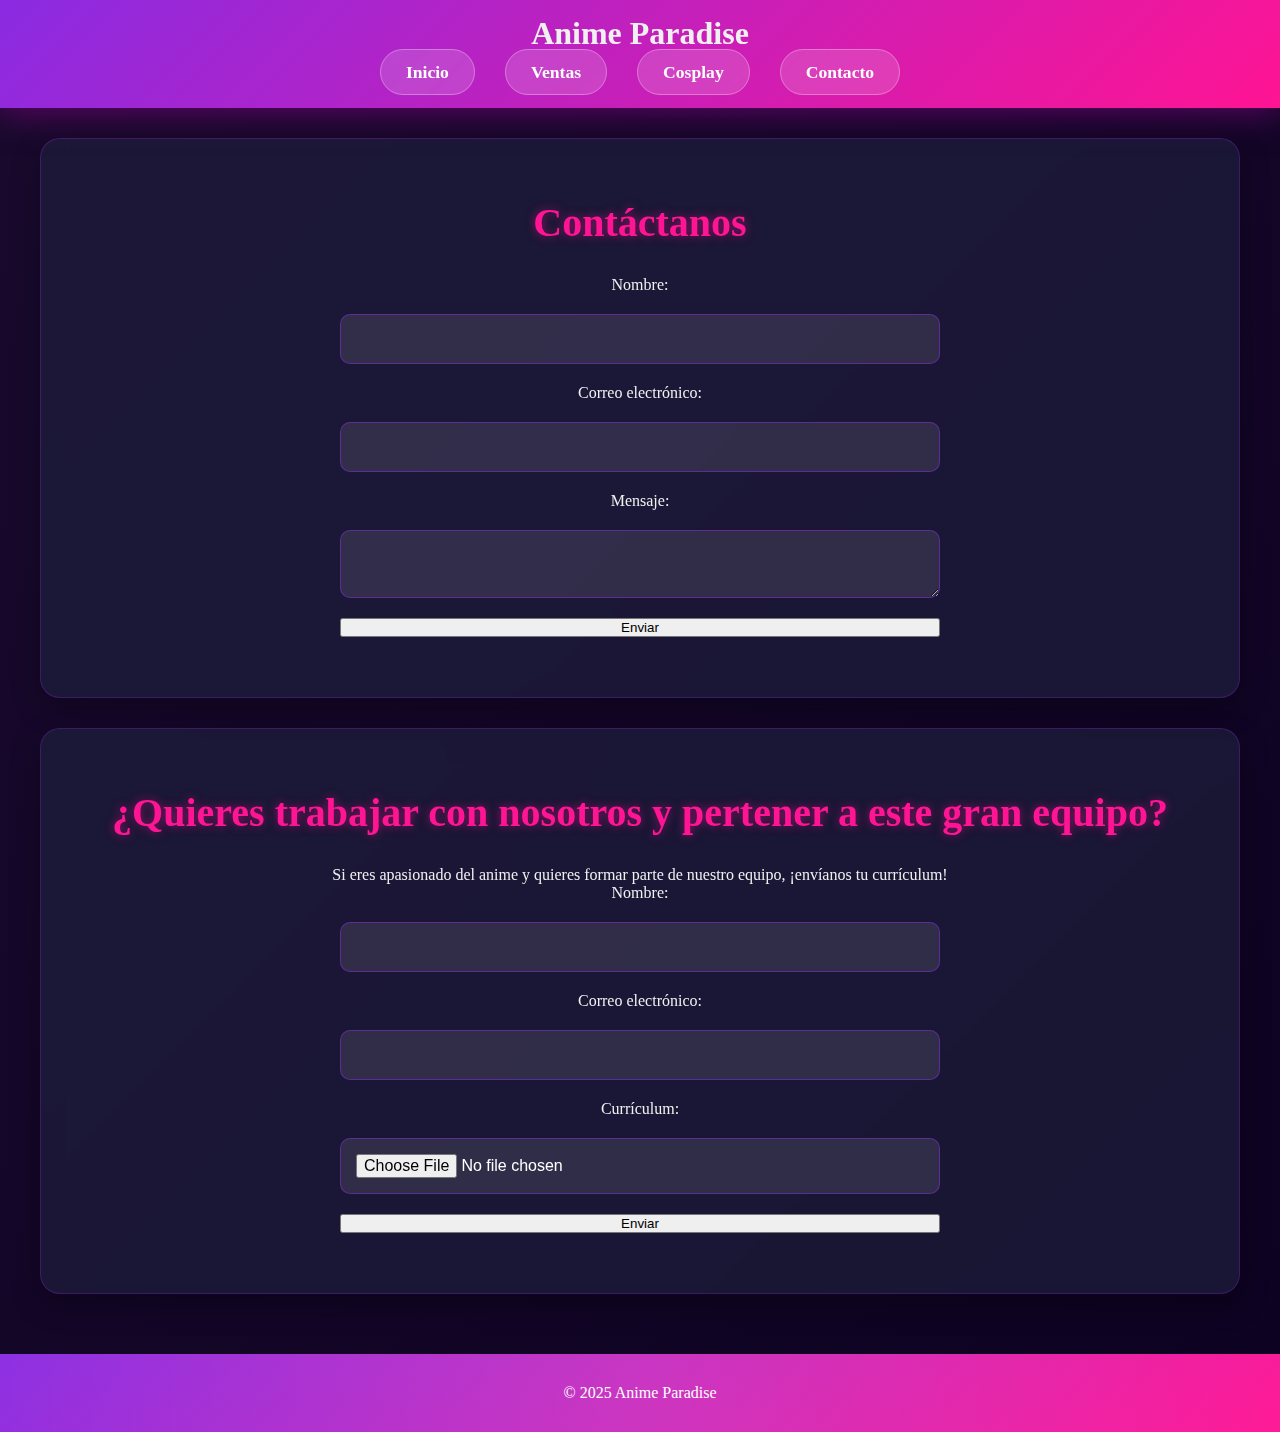
<file: contacto.html>
<!DOCTYPE html>
<html lang="es">
<head>
  <meta charset="UTF-8" />
  <meta name="viewport" content="width=device-width, initial-scale=1.0"/>
  <title>Contacto - Anime Paradise</title>
  <link rel="stylesheet" href="styles.css" />
</head>
<body>
  <header>
  
  </header>

  <section id="contacto">
    <h2>Contáctanos</h2>
    <form>
      <label for="nombre">Nombre:</label>
      <input type="text" id="nombre" name="nombre">
      <label for="email">Correo electrónico:</label>
      <input type="email" id="email" name="email">
      <label for="mensaje">Mensaje:</label>
      <textarea id="mensaje" name="mensaje"></textarea>
      <button type="submit">Enviar</button>
    </form>
  </section>

  <section id="trabaja">
    <h2>¿Quieres trabajar con nosotros y pertener a este gran equipo?</h2>
    <p>Si eres apasionado del anime y quieres formar parte de nuestro equipo, ¡envíanos tu currículum!</p>
    <form>
      <label for="nombre-trabajo">Nombre:</label>
      <input type="text" id="nombre-trabajo" name="nombre">
      <label for="email-trabajo">Correo electrónico:</label>
      <input type="email" id="email-trabajo" name="email">
      <label for="curriculum">Currículum:</label>
      <input type="file" id="curriculum" name="curriculum">
      <button type="submit">Enviar</button>
    </form>
    </section>
    

    
    <footer>
        <p>&copy; 2025 Anime Paradise</p>
    </footer>

    <script>
        document.getElementById("contacto-form").addEventListener("submit", function(event) {
            event.preventDefault();
            document.getElementById("mensaje-enviado").style.display = "block";
            this.reset();
        });
    </script>
    <div class="estrellas-container" id="estrellas"></div>

    <script>
        // Generador de estrellas dinámicas
        const container = document.getElementById('estrellas');
        for (let i = 0; i < 80; i++) {
            const star = document.createElement('div');
            star.classList.add('estrella');
            star.style.left = `${Math.random() * 100}%`;
            star.style.top = `${Math.random() * 100}%`;
            star.style.width = `${Math.random() * 3 + 1}px`;
            star.style.height = star.style.width;
            star.style.animationDelay = `${Math.random() * 5}s`;
            star.style.animationDuration = `${Math.random() * 30 + 30}s`;
            container.appendChild(star);
        }
    </script>
 <script src="loadMenu.js"></script>
</body>
</html>
</file>
<file: styles.css>
/* ===== VARIABLES CSS ===== */
:root {
    --color-primario: #8a2be2;
    --color-secundario: #ff1493;
    --color-fondo: #1a0a2e;
    --color-fondo-secundario: #0d0221;
    --color-texto: #f0f0f0;
    --color-destacado: #00ffff;
    --sombra-neon: 0 0 10px #ff00ff, 0 0 20px #00ffff;
  }
  
  /* ===== ESTILOS GENERALES ===== */
  * {
    margin: 0;
    padding: 0;
    box-sizing: border-box;
    transition: all 0.3s ease;
  }
  
  body {
    font-family: 'Comic Neue', cursive;
    background: linear-gradient(135deg, var(--color-fondo) 0%, var(--color-fondo-secundario) 100%);
    color: var(--color-texto);
    text-align: center;
    scroll-behavior: smooth;
    position: relative;
    overflow-x: hidden;
    min-height: 100vh;
  }
  
  /* ===== FONDO CON ESTRELLAS ANIMADAS ===== */
  .estrellas-container {
    position: fixed;
    top: 0;
    left: 0;
    width: 100%;
    height: 100%;
    pointer-events: none;
    z-index: -1;
    overflow: hidden;
  }
  
  .estrella {
    position: absolute;
    background-color: white;
    border-radius: 50%;
    animation: brillar 3s infinite alternate, mover 50s linear infinite;
    opacity: 0;
  }
  
  @keyframes brillar {
    0%, 100% { opacity: 0.2; }
    50% { opacity: 1; box-shadow: 0 0 10px 2px rgba(255, 255, 255, 0.8); }
  }
  
  @keyframes mover {
    0% { transform: translateY(0) translateX(0); }
    100% { transform: translateY(-100vh) translateX(50px); }
  }
  
  /* ===== ENCABEZADO Y MENÚ ===== */
  header {
    background: linear-gradient(135deg, var(--color-primario) 0%, var(--color-secundario) 100%);
    padding: 15px 0;
    position: relative;
    z-index: 1000;
    box-shadow: 0 4px 30px rgba(139, 0, 139, 0.6);
  }
  
  nav {
    display: flex;
    justify-content: center;
    align-items: center;
    padding: 10px 0;
  }
  
  nav ul {
    list-style: none;
    padding: 0;
    margin: 0;
    display: flex;
  }
  
  nav ul li {
    position: relative;
    margin: 0 15px;
  }
  
  nav a {
    color: white;
    text-decoration: none;
    padding: 12px 25px;
    border-radius: 30px;
    font-weight: bold;
    background: rgba(255, 255, 255, 0.15);
    backdrop-filter: blur(5px);
    border: 1px solid rgba(255, 255, 255, 0.3);
    font-size: 1.1rem;
  }
  
  nav a:hover {
    background: rgba(255, 255, 255, 0.3);
    box-shadow: var(--sombra-neon);
    transform: translateY(-5px);
  }
  
  /* ===== SUBMENÚ ===== */
  .submenu-content {
    display: none;
    position: absolute;
    background: rgba(40, 40, 80, 0.95);
    min-width: 200px;
    border-radius: 0 0 15px 15px;
    box-shadow: 0 10px 25px rgba(0, 0, 0, 0.3);
    z-index: 100;
  }
  
  .submenu:hover .submenu-content {
    display: block;
  }
  
  .submenu-content li {
    display: block;
    margin: 0;
    padding: 10px;
    border-bottom: 1px solid rgba(138, 43, 226, 0.3);
  }
  
  .submenu-content li:last-child {
    border-bottom: none;
  }
  
  .submenu-content a {
    padding: 8px 15px !important;
    border-radius: 8px !important;
  }
  
  /* ===== MENÚ MÓVIL ===== */
  .menu-toggle {
    display: none;
    background: none;
    border: none;
    color: white;
    font-size: 2rem;
    cursor: pointer;
    padding: 10px;
    position: absolute;
    right: 20px;
    top: 15px;
  }
  
  @media (max-width: 768px) {
    .menu-toggle {
      display: block;
    }
    
    nav ul {
      display: none;
      flex-direction: column;
      position: absolute;
      top: 100%;
      left: 0;
      width: 100%;
      background: linear-gradient(135deg, var(--color-primario) 0%, var(--color-secundario) 100%);
      z-index: 1000;
    }
    
    nav ul.active {
      display: flex;
    }
    
    nav ul li {
      display: block;
      margin: 0;
      text-align: center;
      padding: 15px 0;
    }
    
    .submenu-content {
      position: static;
      display: none;
      background: rgba(70, 20, 120, 0.9);
      width: 80%;
      margin: 5px auto;
    }
    
    .submenu:hover .submenu-content,
    .submenu-content.active {
      display: block;
    }
    
    nav a {
      padding: 8px 15px;
    }
  }
  
  /* ===== SECCIONES PRINCIPALES ===== */
  section {
    padding: 60px 20px;
    background: rgba(30, 30, 60, 0.7);
    margin: 30px auto;
    max-width: 1200px;
    border-radius: 20px;
    backdrop-filter: blur(10px);
    border: 1px solid rgba(138, 43, 226, 0.3);
    box-shadow: 0 10px 30px rgba(0, 0, 0, 0.3);
    position: relative;
    z-index: 1;
  }
  
  h2 {
    color: var(--color-secundario);
    margin-bottom: 30px;
    font-size: 2.5rem;
    text-shadow: 0 0 10px rgba(255, 20, 147, 0.5);
  }
  
  /* ===== GALERÍA ===== */
  .galeria {
    display: flex;
    flex-wrap: wrap;
    justify-content: center;
    gap: 25px;
    padding: 20px;
  }
  
  .galeria img {
    width: 250px;
    height: 250px;
    object-fit: cover;
    border-radius: 15px;
    border: 2px solid rgba(255, 255, 255, 0.1);
    box-shadow: 0 5px 15px rgba(0, 0, 0, 0.4);
  }
  
  .galeria img:hover {
    transform: scale(1.05) rotate(2deg);
    border-color: var(--color-destacado);
    box-shadow: var(--sombra-neon);
  }
  
  /* ===== PRODUCTOS ===== */
  .productos {
    display: flex;
    flex-wrap: wrap;
    justify-content: center;
    gap: 30px;
    padding: 20px;
  }
  
  .producto {
    background: rgba(40, 40, 80, 0.8);
    padding: 20px;
    border-radius: 15px;
    width: 250px;
    border: 1px solid rgba(138, 43, 226, 0.3);
    box-shadow: 0 8px 25px rgba(0, 0, 0, 0.3);
  }
  
  .producto:hover {
    transform: translateY(-5px);
    border-color: var(--color-secundario);
    box-shadow: 0 15px 35px rgba(255, 20, 147, 0.4);
  }
  
  .producto img {
    width: 100%;
    height: 200px;
    object-fit: cover;
    border-radius: 10px;
    margin-bottom: 15px;
  }
  
  .producto h3 {
    color: var(--color-destacado);
    margin: 10px 0;
    font-size: 1.3rem;
  }
  
  .producto p {
    font-size: 1.1rem;
  }
  
  /* ===== BOTONES ===== */
  .boton {
    display: inline-block;
    background: linear-gradient(45deg, #ff00ff, var(--color-destacado));
    color: #0f0a1a;
    padding: 14px 30px;
    font-size: 1.1rem;
    border-radius: 30px;
    text-decoration: none;
    font-weight: bold;
    border: none;
    cursor: pointer;
    margin: 15px 0;
    box-shadow: 0 0 15px #ff00ff, 0 0 30px var(--color-destacado));
  }
  
  .boton:hover {
    transform: scale(1.05);
    animation: botonBrillo 1s infinite alternate;
  }
  
  @keyframes botonBrillo {
    0% { box-shadow: 0 0 15px #ff00ff, 0 0 30px var(--color-destacado)); }
    100% { box-shadow: 0 0 25px #ff00ff, 0 0 50px var(--color-destacado)); }
  }
  

  /* ===== CARRUSEL ===== */
  .carrusel {
    position: relative;
    width: 90%;
    max-width: 700px;
    height: 400px;
    margin: 40px auto;
    overflow: hidden;
    border-radius: 20px;
    background: var(--color-fondo-secundario);
  }
  
  .imagenes {
    display: flex;
    height: 100%;
  }
  
  .slide {
    width: 100%;
    height: 100%;
    object-fit: cover;
    position: absolute;
    transition: opacity 0.5s ease;
    opacity: 0;
  }
  
  .slide.active {
    opacity: 1;
  }
  
  .carrusel .prev, 
  .carrusel .next {
    position: absolute;
    top: 50%;
    transform: translateY(-50%);
    width: 50px;
    height: 50px;
    background: rgba(138, 43, 226, 0.7);
    color: white;
    border: none;
    border-radius: 50%;
    font-size: 24px;
    cursor: pointer;
    z-index: 10;
    display: flex;
    align-items: center;
    justify-content: center;
    box-shadow: 0 2px 10px rgba(0, 0, 0, 0.3);
    backdrop-filter: blur(5px);
  }
  
  .carrusel .prev {
    left: 20px;
  }
  
  .carrusel .next {
    right: 20px;
  }
  
  .carrusel .prev:hover, 
  .carrusel .next:hover {
    background: rgba(255, 20, 147, 0.9);
    transform: translateY(-50%) scale(1.1);
    box-shadow: 0 0 20px #ff00ff;
  }
  
  /* ===== FORMULARIO ===== */
  form {
    display: flex;
    flex-direction: column;
    gap: 20px;
    max-width: 600px;
    margin: 0 auto;
  }
  
  input, textarea, select {
    width: 100%;
    padding: 15px;
    background: rgba(255, 255, 255, 0.1);
    border: 1px solid rgba(138, 43, 226, 0.5);
    border-radius: 10px;
    color: white;
    font-size: 1rem;
  }
  
  input:focus, textarea:focus {
    outline: none;
    border-color: var(--color-destacado);
    box-shadow: 0 0 15px rgba(0, 255, 255, 0.5);
  }
  
  /* ===== CARRITO ===== */
  #carrito {
    background: rgba(40, 40, 80, 0.9);
    padding: 30px;
    margin: 50px auto;
    border-radius: 20px;
    backdrop-filter: blur(10px);
    border: 1px solid rgba(138, 43, 226, 0.5);
    max-width: 800px;
  }
  
  #lista-carrito {
    list-style: none;
    padding: 0;
    margin: 20px 0;
  }
  
  #lista-carrito li {
    padding: 10px;
    border-bottom: 1px solid rgba(138, 43, 226, 0.3);
    display: flex;
    justify-content: space-between;
    align-items: center;
  }
  
  #lista-carrito li button {
    background: rgba(255, 0, 0, 0.3);
    color: white;
    border: none;
    border-radius: 50%;
    width: 25px;
    height: 25px;
    cursor: pointer;
  }
  
  #lista-carrito li button:hover {
    background: rgba(255, 0, 0, 0.6);
  }
  
  .acciones-carrito {
    display: flex;
    gap: 15px;
    justify-content: center;
    margin-top: 20px;
  }
  
  .boton-primario {
    background: linear-gradient(45deg, #ff00ff, var(--color-destacado));
    color: #0f0a1a;
    padding: 12px 25px;
    border: none;
    border-radius: 30px;
    font-weight: bold;
    cursor: pointer;
    font-size: 1rem;
  }
  
  .boton-secundario {
    background: rgba(255, 255, 255, 0.1);
    color: white;
    padding: 12px 25px;
    border: 1px solid rgba(255, 255, 255, 0.3);
    border-radius: 30px;
    font-weight: bold;
    cursor: pointer;
    font-size: 1rem;
  }
  
  .boton-primario:hover, 
  .boton-secundario:hover {
    transform: scale(1.05);
    box-shadow: 0 0 15px rgba(255, 20, 147, 0.5);
  }
  
  #total-carrito {
    font-weight: bold;
    font-size: 1.2rem;
    color: var(--color-destacado);
  }
  
  /* ===== PIE DE PÁGINA ===== */
  footer {
    background: linear-gradient(135deg, var(--color-primario) 0%, var(--color-secundario) 100%);
    color: white;
    padding: 30px;
    margin-top: 60px;
    position: relative;
    overflow: hidden;
  }
  
  footer::before {
    content: '';
    position: absolute;
    top: -50%;
    left: -50%;
    width: 200%;
    height: 200%;
    background: radial-gradient(circle, rgba(255,255,255,0.1) 0%, transparent 70%);
    animation: rotate 20s linear infinite;
  }
  
  @keyframes rotate {
    from { transform: rotate(0deg); }
    to { transform: rotate(360deg); }
  }
  
  /* ===== POPUP IMÁGENES ===== */
  .popup-overlay {
    position: fixed;
    top: 0;
    left: 0;
    width: 100%;
    height: 100%;
    background: rgba(0, 0, 0, 0.9);
    display: flex;
    justify-content: center;
    align-items: center;
    z-index: 1000;
    opacity: 0;
    visibility: hidden;
  }
  
  .popup-overlay.active {
    opacity: 1;
    visibility: visible;
  }
  
  .popup-content {
    position: relative;
    max-width: 90%;
    max-height: 90%;
  }
  
  .popup-img {
    max-height: 80vh;
    max-width: 90vw;
    border-radius: 10px;
    border: 3px solid var(--color-primario);
    box-shadow: 0 0 30px #ff00ff;
  }
  
  .close-popup {
    position: absolute;
    top: -15px;
    right: -15px;
    width: 40px;
    height: 40px;
    background: var(--color-secundario);
    color: white;
    border: none;
    border-radius: 50%;
    font-size: 20px;
    cursor: pointer;
    display: flex;
    justify-content: center;
    align-items: center;
    box-shadow: 0 0 15px #ff00ff;
  }
  
  .close-popup:hover {
    transform: scale(1.1);
    background: #ff00ff;
  }
  
  /* ===== RESPONSIVE ===== */
  @media (max-width: 768px) {
    section {
      padding: 40px 15px;
      margin: 20px auto;
    }
    
    h2 {
      font-size: 2rem;
    }
    
    .producto {
      width: 100%;
      max-width: 300px;
    }
    
    .carrusel {
      height: 300px;
    }
    
    .acciones-carrito {
      flex-direction: column;
      gap: 10px;
    }
    
    .boton-primario, 
    .boton-secundario {
      width: 100%;
    }
  }
  
  @media (max-width: 480px) {
    nav a {
      padding: 8px 12px;
      font-size: 0.9rem;
    }
    
    h2 {
      font-size: 1.8rem;
    }
    
    .producto img {
      height: 150px;
    }
    
    .boton {
      padding: 12px 20px;
      font-size: 1rem;
    }
  }
  /* ===== BOTONES AGREGAR AL CARRITO ===== */
.producto button, 
.cosplay-item button {
    background: linear-gradient(135deg, #6e00ff 0%, #a100ff 100%);
    color: white;
    border: none;
    padding: 12px 25px;
    border-radius: 30px;
    font-family: 'Comic Neue', cursive;
    font-weight: bold;
    font-size: 1rem;
    cursor: pointer;
    margin-top: 15px;
    transition: all 0.3s ease;
    box-shadow: 0 4px 15px rgba(110, 0, 255, 0.4);
    position: relative;
    overflow: hidden;
    display: inline-flex;
    align-items: center;
    justify-content: center;
    min-width: 180px;
    text-transform: uppercase;
    letter-spacing: 1px;
    z-index: 1;
}

.producto button::before,
.cosplay-item button::before {
    content: "";
    position: absolute;
    top: 0;
    left: 0;
    width: 100%;
    height: 100%;
    background: linear-gradient(135deg, #8a2be2 0%, #ff1493 100%);
    z-index: -1;
    opacity: 0;
    transition: all 0.3s ease;
}

.producto button:hover,
.cosplay-item button:hover {
    transform: translateY(-3px);
    box-shadow: 0 6px 20px rgba(161, 0, 255, 0.6);
}

.producto button:hover::before,
.cosplay-item button:hover::before {
    opacity: 1;
}

.producto button:active,
.cosplay-item button:active {
    transform: translateY(1px);
}

/* Icono del carrito */
.producto button::after,
.cosplay-item button::after {
    content: "🛒";
    margin-left: 8px;
    font-size: 1.1em;
    transition: all 0.3s ease;
}

.producto button:hover::after,
.cosplay-item button:hover::after {
    transform: scale(1.2) rotate(10deg);
}

/* Estado cuando el producto está agregado */
.producto button.agregado,
.cosplay-item button.agregado {
    background: linear-gradient(135deg, #00c853 0%, #00e676 100%);
    box-shadow: 0 4px 15px rgba(0, 200, 83, 0.4);
}

.producto button.agregado::after,
.cosplay-item button.agregado::after {
    content: "✓";
    transform: scale(1.3);
}

/* Versión móvil */
@media (max-width: 768px) {
    .producto button, 
    .cosplay-item button {
        padding: 10px 20px;
        min-width: 160px;
        font-size: 0.9rem;
    }
}
</file>
